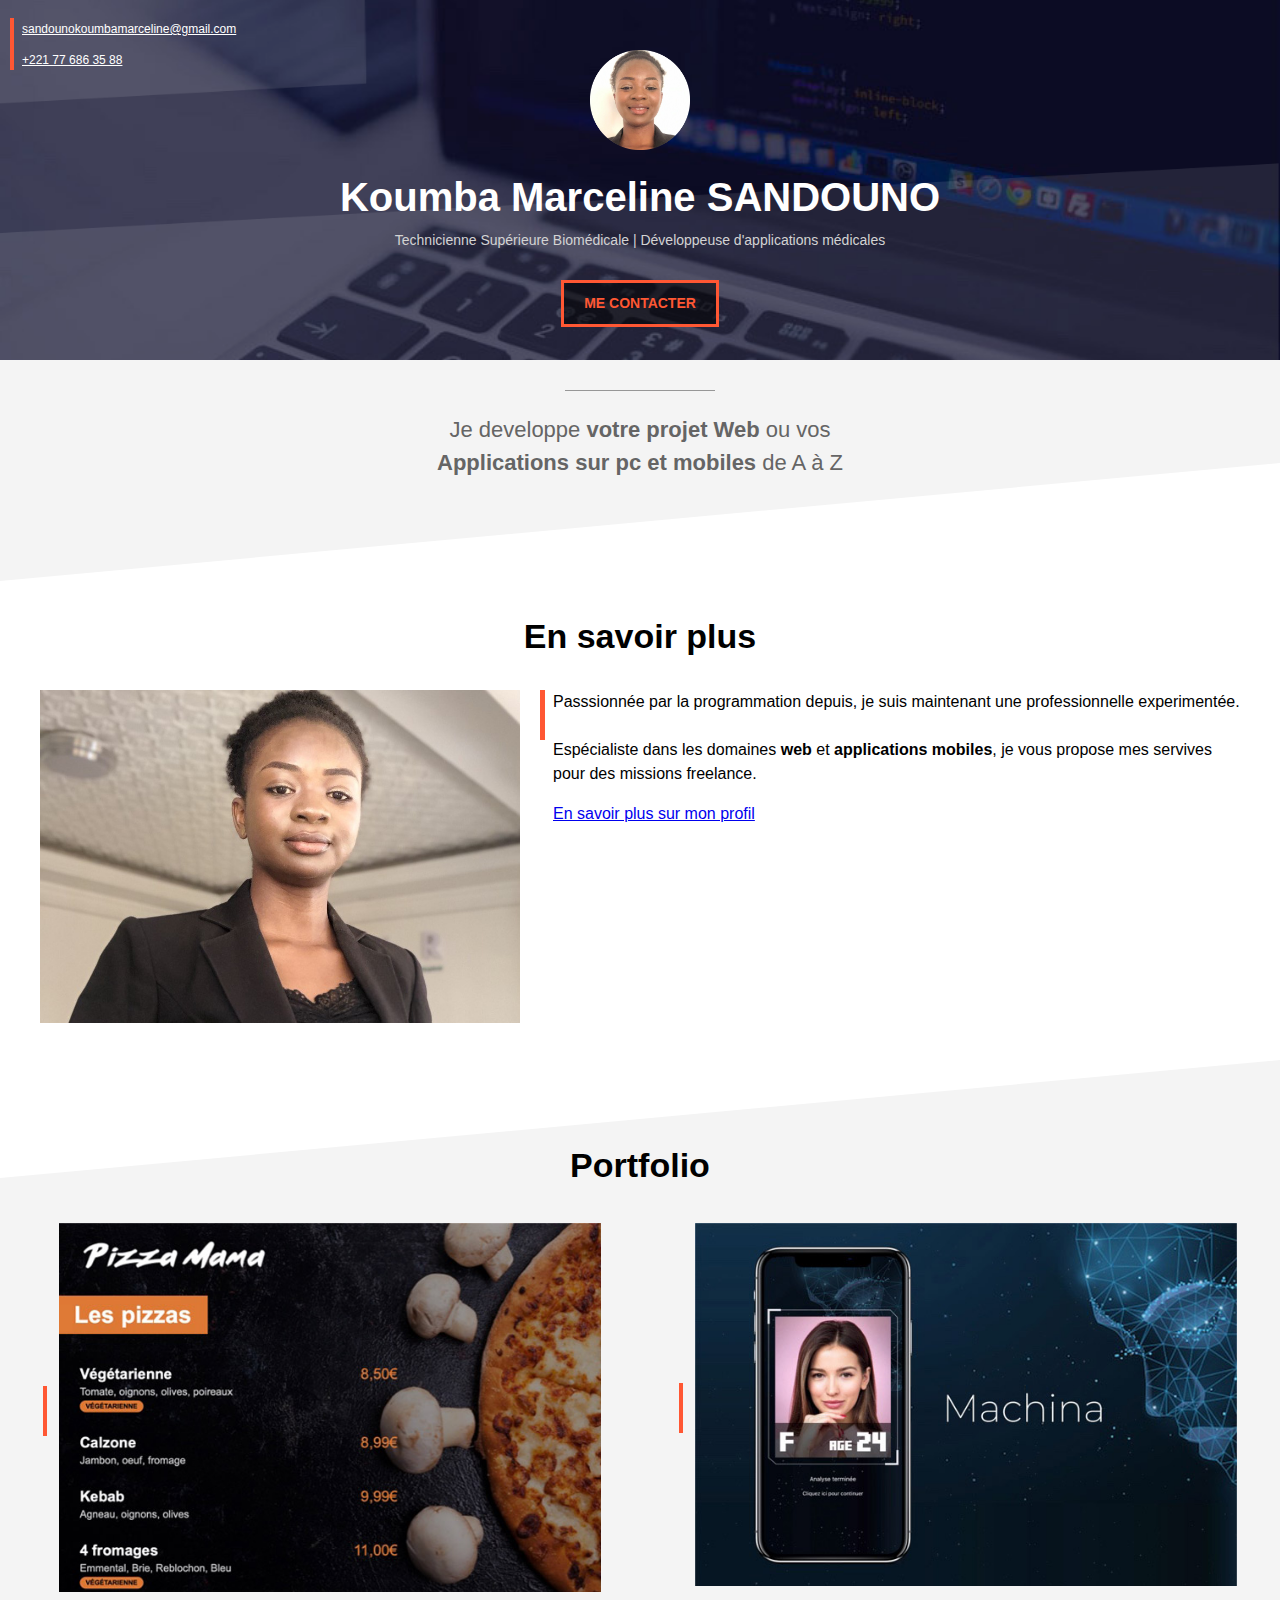
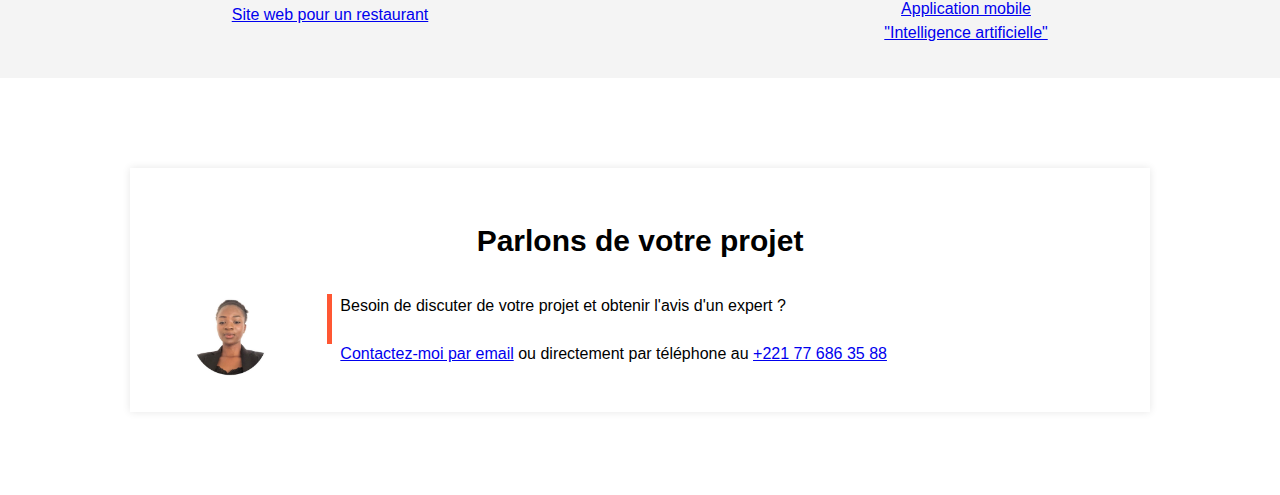
<file: index.html>
<!DOCTYPE html>
<html lang="fr">
<head>
    <meta charset="UTF-8">
    <meta name="viewport" content="width=device-width, initial-scale=1.0">
    <title>Koumba Marceline SANDOUNO</title>
    <link rel="stylesheet" href="style.css">
</head>
<body>
    <!-- COUVERTURE -->
    <div class="cover">
        <img class="cover_profile" src="profile.png" alt="Photo_de_profile">
        <h1>Koumba Marceline SANDOUNO</h1>
        <p>Technicienne Supérieure Biomédicale | Développeuse d'applications médicales</p>
        <div style="text-align: center;">
             <a class="contact" href="mailto:sandounokoumbamarceline@gmail.com?subject=Contact%20depuis%20koumabamarcelinesandouno.com">ME CONTACTER</a>
         </div>
        <div class="cover_contact">
            <p><a href="mailto:sandounokoumbamarceline@gmail.com?subject=Contact%20depuis%20koumabamarcelinesandouno.com">sandounokoumbamarceline@gmail.com</a></p>
            <p><a href="tel:+221 77 686 35 88">+221 77 686 35 88</a></p>
        </div>
    </div>
    <!-- SECTION GRISE 1-->
    <div class="section_grise1 section">
        <div class="separateur"></div>
        <p class="">Je developpe <strong>votre projet Web</strong> ou vos <strong>Applications sur pc et mobiles</strong> de A à Z</p>
    </div>
    <!-- SECTION BLANCHE-->
    <div class="section">
        <h2>En savoir plus</h2>
        <img src="profile2.jpg" class="col40"/>
        <div class="col60 float-right"style="padding-left: 20px; ">
            <div class="texte-vertical-ligne">
                <p>Passsionnée par la programmation depuis, je suis maintenant une professionnelle experimentée. <br><br>
                Espécialiste dans les domaines <b>web</b> et <b>applications mobiles</b>, je vous propose mes servives pour des missions freelance.</p>  
                <a href="https://www.linkedin.com/in/koumba" target="_blank">En savoir plus sur mon profil</a>
            </div>
        </div>
    </div>
     <!-- SECTION GRISE 2-->
     <div class="section_grise2 section">
        <h2>Portfolio</h2>
        <table class="project" style="display:inline-block;">
             <tr>
                <td><div class="barre-verticale"></div></td>
                <td style="width:100%;" ><a href="portfolio_site_restaurant.html"><img  style="width:100%;" src="project1small.jpg"></a></td>
            </tr>
            <tr>
                <td></td>
                <td align="center"><a href="portfolio_site_restaurant.html">Site web pour un restaurant</a></td>
                </tr>
        </table>
        <table class="project float-right">
            <tr>
                <td><div class="barre-verticale"></div></td>
                <td style="width:100%;" ><a href="portfolio_site_application_mobile"><img   style="width:100%;" src="project2small.jpg"></a></td>
            </tr>
            <tr>
                <td></td>
                <td align="center"><a href="portfolio_site_application_mobile">Application mobile<br>"Intelligence artificielle"</a></td>
            </tr>   
        </table>
    </div>
     <!-- SECTION BLANCHE-->
     <div class="section">
      <iframe src="contact_frame.html" scrolling="no"/>
    </div>
</body>
</html>
</file>
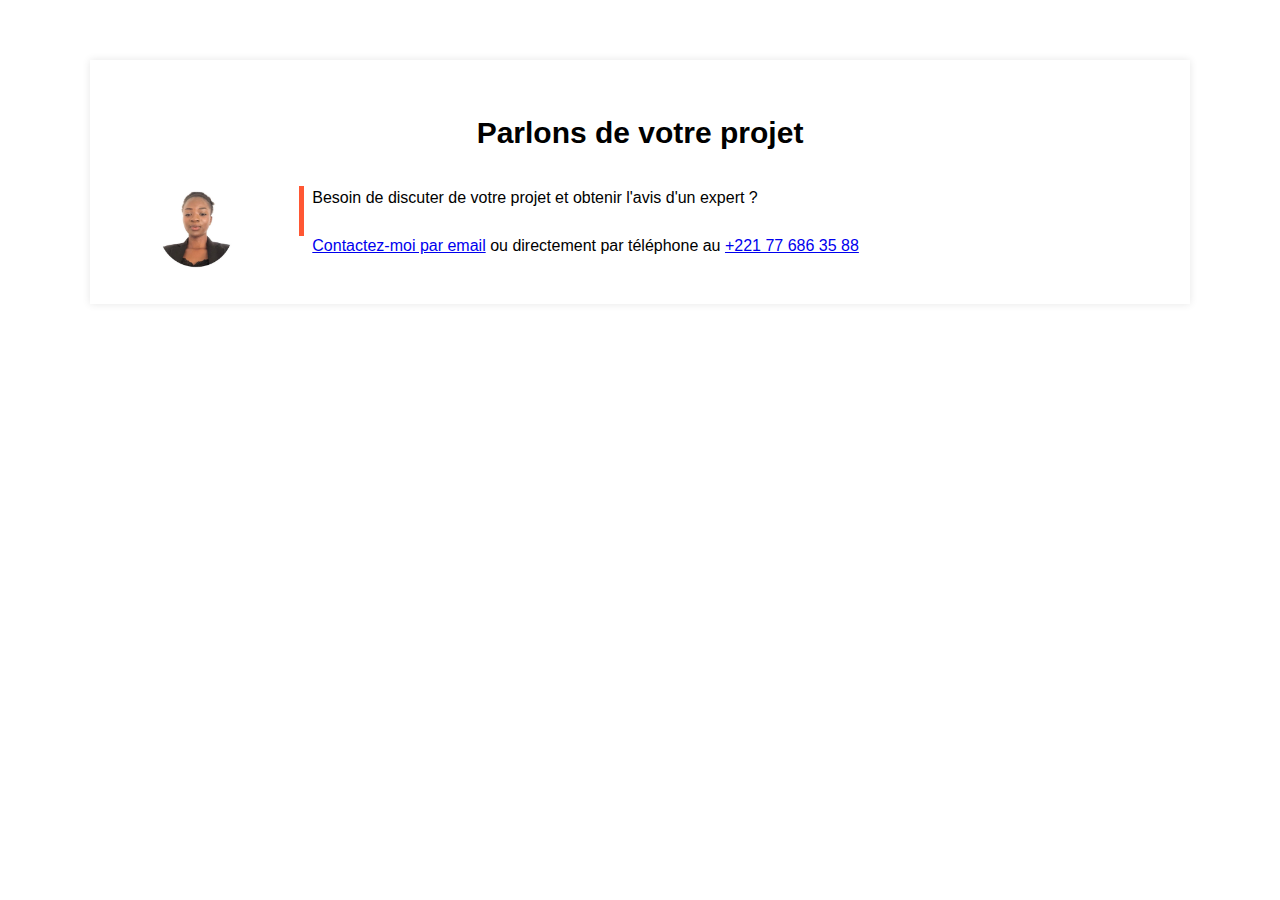
<file: contact_frame.html>
<!DOCTYPE html>
<html lang="en">
<head>
    <meta charset="UTF-8">
    <meta name="viewport" content="width=device-width, initial-scale=1.0">
    <link rel="stylesheet" href="style.css">
</head>
<body>
    <div class="section">
        <div class="separateur display_mobile" style="margin-bottom: 9px;"></div>
        <div class="frame">
            <p class="frame_title">Parlons de votre projet</p>
            <table style="width: 100%;">
                <tr>
                    <td valign="top" align="center"><img src="profile.jpg">
                    <td> 
                        <div class="texte-vertical-ligne" style="margin-left: 20px;">
                        <p>
                            Besoin de discuter de votre projet et obtenir l'avis d'un expert ?
                            <br><br>
                            <a href="mailto:sandounokoumbamarceline@gmail.com?subject=Discution%20sur%20un%20project">Contactez-moi par email</a> ou directement par téléphone au 
                            <a  style="text-align: center;" href="tel:+221 77 686 35 88">+221 77 686 35 88</a>
                        </p>
                        </div> 
                    </td>
                </tr>
            </table> 
        </div>
    </div>
</body>
</html>
</file>
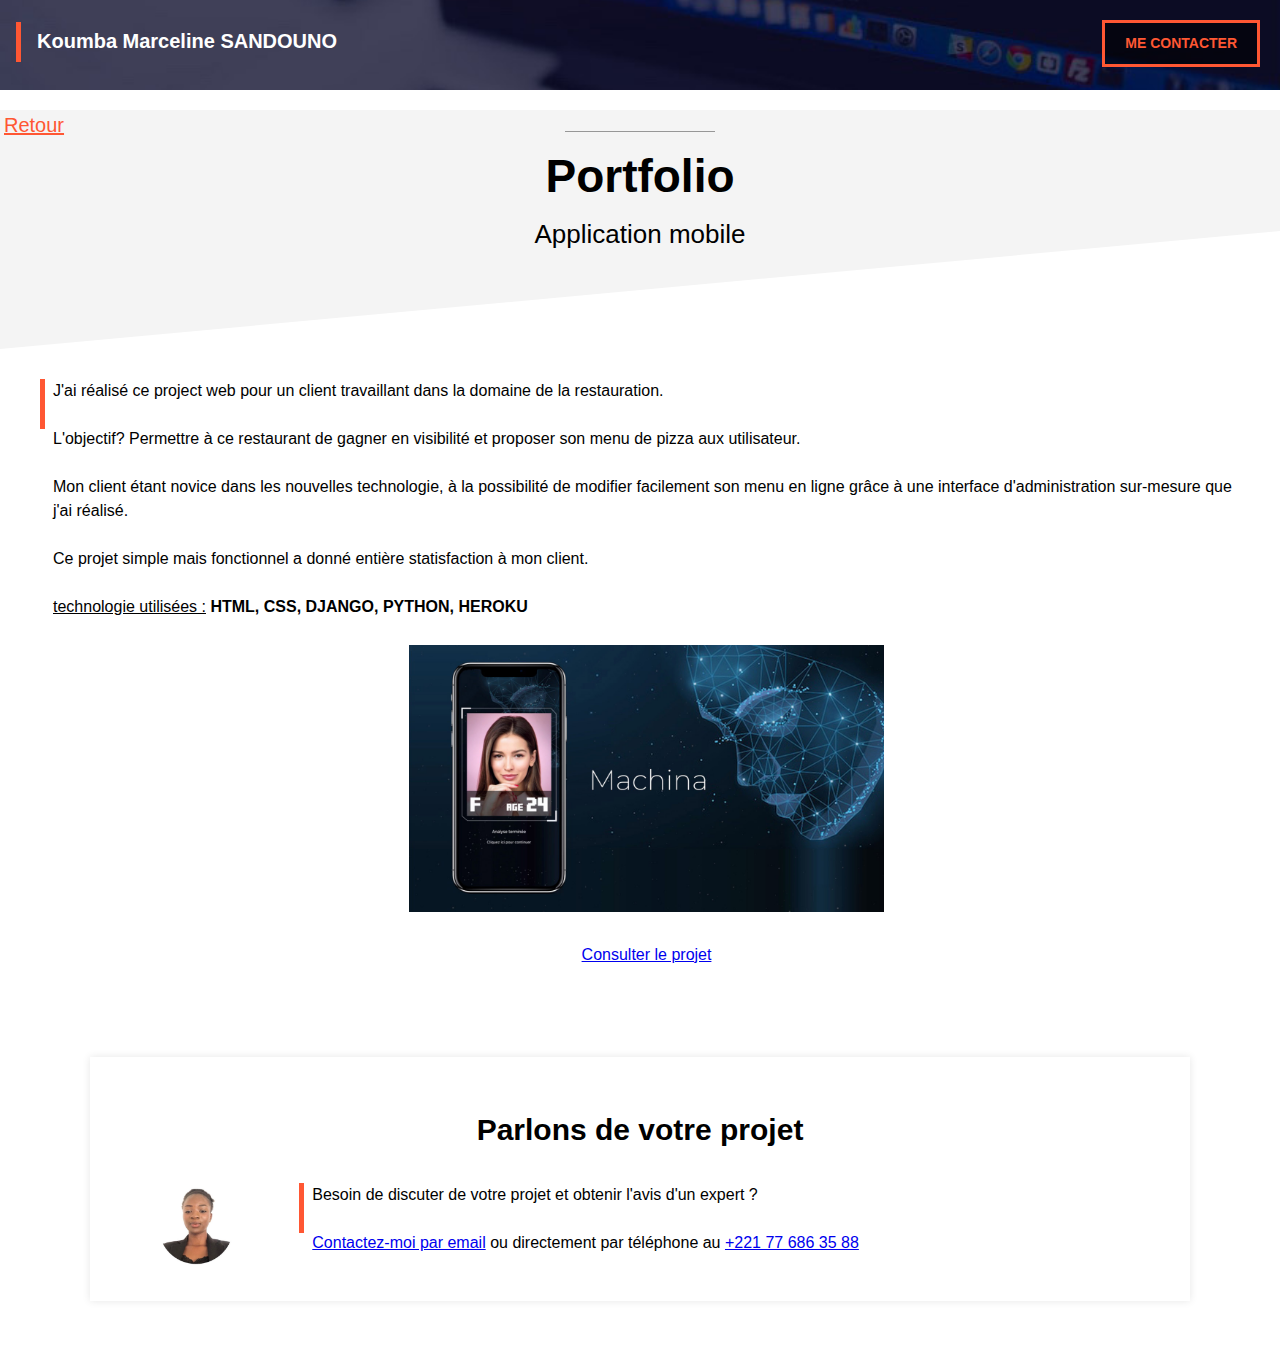
<file: portfolio_site_application_mobile.html>
<!DOCTYPE html>
<html lang="en">
<head>
    <meta charset="UTF-8">
    <meta name="viewport" content="width=device-width, initial-scale=1.0">
    <title>Application mobile</title>
    <link rel="stylesheet" href="style.css">
</head>
<body>
    
    <!--HEADER-->
    <div class="portofolio_header">
        <div class="texte-vertical-ligne"
            style="margin-left: 16px; margin-top: 22px; height: 40px;" >
            <p class="portfolio_header_title">Koumba Marceline SANDOUNO</p>
        </div>
        <a class="contact" style="position: absolute; right: 20px; top: 5px;"
        href="mailto:sandounokoumbamarceline@gmail.com?subject=Contact%20depuis%20koumabamarcelinesandouno.com">ME CONTACTER</a>
    </div>
     <!--SECTION GRISE TITRE-->
     <div class="section_grise1" style="margin-top: 20px;">
        <a class="portfolio_back" href="index.html">Retour</a>
        <div class="separateur" style="margin-top: -9px;"></div>
        <h1> Portfolio</h1>
        <h2>Application mobile</h2>
    </div>
     <!--SECTION CONTENU-->
    <div class="section">
        <div class="texte-vertical-ligne">
        <p class="contenu"> 
            J'ai réalisé ce project web pour un client travaillant dans la domaine de la restauration. <br><br>
            L'objectif? Permettre à ce restaurant de gagner en visibilité et proposer son menu de pizza aux utilisateur. <br><br>
            Mon client étant novice dans les nouvelles technologie, à la possibilité de modifier facilement son menu en ligne grâce
            à une interface d'administration sur-mesure que j'ai réalisé. <br><br>
            Ce projet simple mais fonctionnel a donné entière statisfaction à mon client. <br><br>
            <u>technologie utilisées :</u><b> HTML, CSS, DJANGO, PYTHON, HEROKU</b>
        </p>
        <div style="text-align: center;">
            <img class="project_img" src="project2.jpg">
            <br><br>
            <a href="#">Consulter le projet</a>
        </div>
    </div>
    </div>
     <!--FRAME-->
        <iframe src="contact_frame.html" scrolling="no"/>
</body>
</html>
</file>
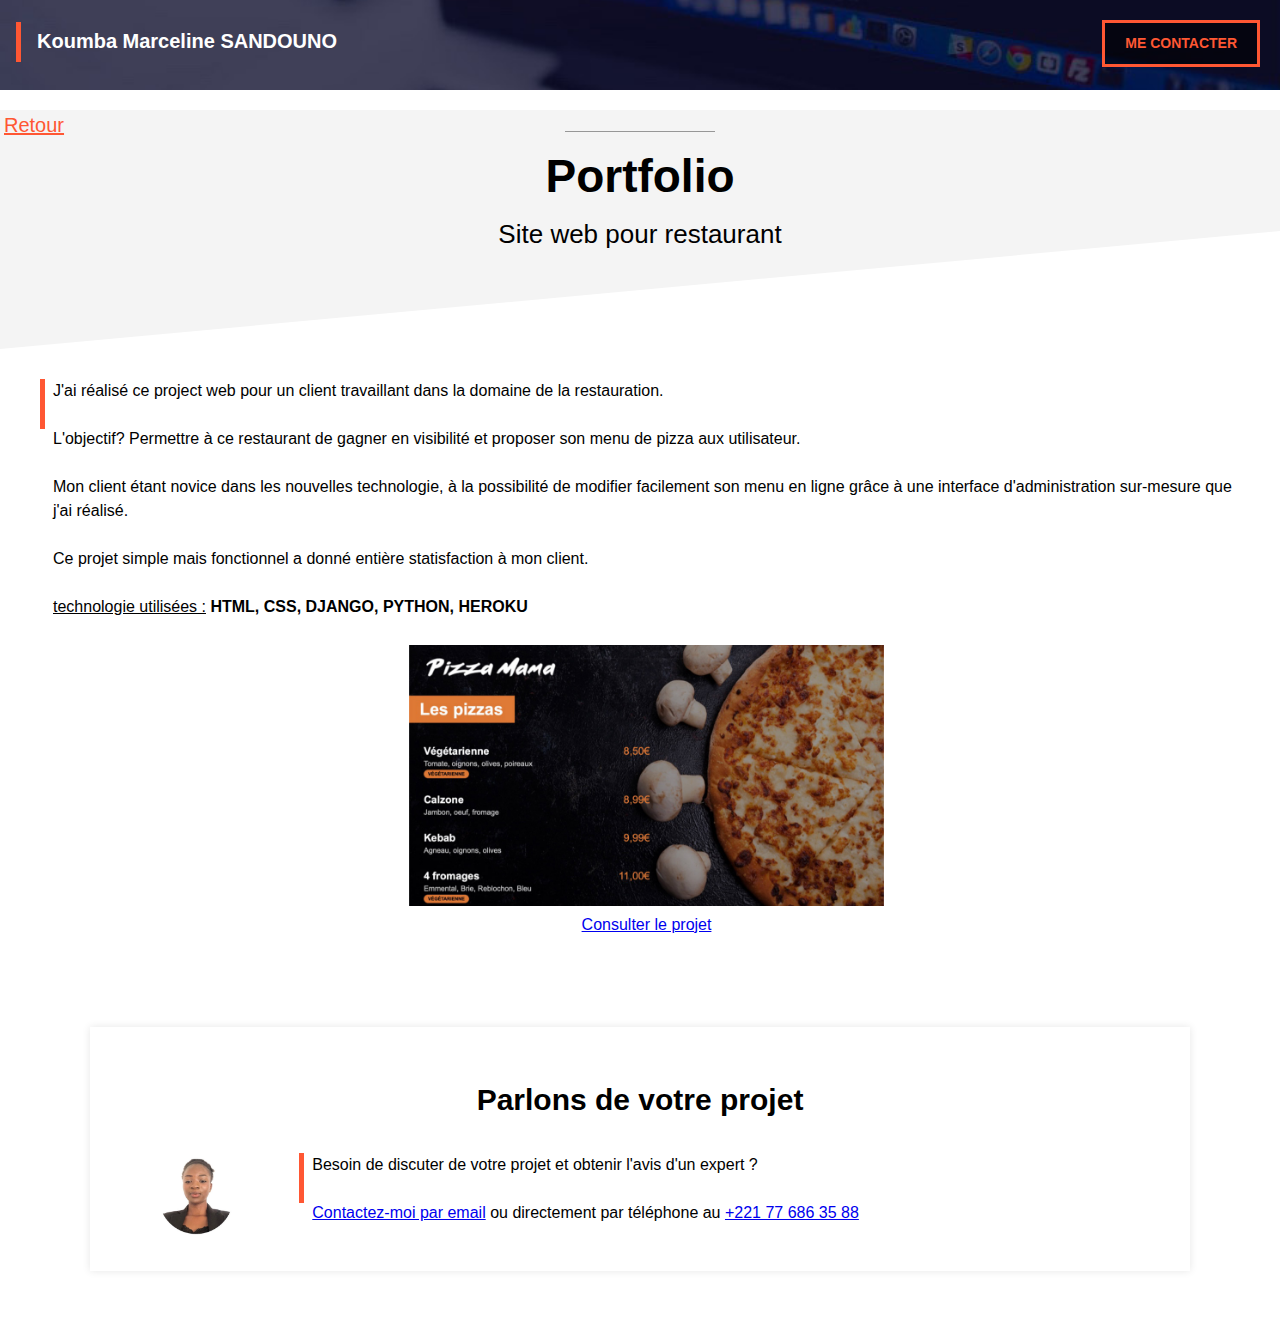
<file: portfolio_site_restaurant.html>
<!DOCTYPE html>
<html lang="en">
<head>
    <meta charset="UTF-8">
    <meta name="viewport" content="width=device-width, initial-scale=1.0">
    <title>Site web de restaurant</title>
    <link rel="stylesheet" href="style.css">
</head>
<body>
    
    <!--HEADER-->
    <div class="portofolio_header">
        <div class="texte-vertical-ligne"
            style="margin-left: 16px; margin-top: 22px; height: 40px;" >
            <p class="portfolio_header_title">Koumba Marceline SANDOUNO</p>
        </div>
        <a class="contact" style=" position: absolute; right: 20px; top: 5px;"
        href="mailto:sandounokoumbamarceline@gmail.com?subject=Contact%20depuis%20koumabamarcelinesandouno.com">ME CONTACTER</a>
    </div>
     <!--SECTION GRISE TITRE-->
     <div class="section_grise1" style="margin-top: 20px;">
        <a class="portfolio_back" href="index.html">Retour</a>
        <div class="separateur" style="margin-top: -9px;"></div>
        <h1> Portfolio</h1>
        <h2>Site web pour restaurant</h2>
       
    </div>
     <!--SECTION CONTENU-->
    <div class="section">
        <div class="texte-vertical-ligne">
        <p class="contenu"> 
            J'ai réalisé ce project web pour un client travaillant dans la domaine de la restauration. <br><br>
            L'objectif? Permettre à ce restaurant de gagner en visibilité et proposer son menu de pizza aux utilisateur. <br><br>
            Mon client étant novice dans les nouvelles technologie, à la possibilité de modifier facilement son menu en ligne grâce
            à une interface d'administration sur-mesure que j'ai réalisé. <br><br>
            Ce projet simple mais fonctionnel a donné entière statisfaction à mon client. <br><br>
            <u>technologie utilisées :</u><b> HTML, CSS, DJANGO, PYTHON, HEROKU</b>
        </p>
        <div style="text-align: center;">
            <img class="project_img" src="project1.jpg">
            <br>
            <a href="#">Consulter le projet</a>
        </div>
    </div>
    </div>
     <!--FRAME-->
        <iframe src="contact_frame.html" scrolling="no">
</body>
</html>
</file>
<file: style.css>
* {
    box-sizing: border-box;
}

:root {
    --color1: #FF5733;
    --color2: #F4F4F4;
}
body {
    margin: 0;
    font-family: Arial;
    line-height: 1.5;
}
iframe {
    width: 100%;
    border: none;
    height: 350px;
}
div.cover {
    background: url(cover_overlay.png) no-repeat center/100% 100%,url(cover.jpg) no-repeat center/cover;
    height: 360px;

}
img.cover_profile{
    height: 100px;
    position: relative;
    left: 50%;
    margin-left: -50px;
    margin-top: 50px;
}
h1 {
    color: white;
    text-align: center;
    font-size: 40px;
    margin-top: 10px;
    margin-bottom: 0px;
}
div.cover p {
    color: lightgray;
    text-align: center;
    margin-top: 3px;
    font-size: 14px;

}
div.cover_contact {
    position: absolute;
    top: 18px;
    left: 10px;
    border-left: 4px solid var(--color1);
    padding-left: 8px;
}
div.cover_contact p {
    text-align: left;
    margin-top: 0px;
    margin-bottom: 0px;
}
div.cover_contact p:first-child {
    margin-bottom: 10px;
}
div.cover_contact a {
    color: white;
    font-size: 12px;
}

a.contact {
    background-color: #0000008E;
    display: inline-block;
    padding: 10px 20px;
    font-weight: bold ;
    color: var(--color1);
    text-decoration: none;
    border: 3px solid var(--color1);
    margin-top: 15px;
    font-size: 14px;
}
p.contact a:hover{
    color: white;
    border: white;
}
.section {
    padding-left: 40px;
    padding-right: 40px;
    padding-top: 30px;
    padding-bottom: 30px;
    overflow: auto;
}

div.section_grise1 {
    background: url(triangle2white.svg) no-repeat center bottom/100%;
    background-color: var(--color2);
    padding-bottom: 80px;
}  
div.section_grise2 {
    background: url(triangle1white.svg) no-repeat center top/100%;
    background-color: var(--color2);
    padding-top: 80px;
}
h2 {
    text-align: center;
    font-size: 34px;
    margin-top: 0px;
}
div.separateur {
    height: 1px;
    width: 150px;
    background-color: #979797;
    position: relative;
    left: 50%;
    margin-left: -75px;
}
div.section_grise1 p{
    text-align: center;
    font-size: 22px;
    color: #656565;
    max-width: 450px;
    margin-left: auto;
    margin-right: auto;
}
.col40 {
    width: 40%;
}
.col60 {
    width: 60%;
}
.float-right {
    float: right;
}
div.texte-vertical-ligne {
    border-left: 5px solid var(--color1);
    padding-left: 8px;
    height: 50px;
    display: inline-block;
}
div.texte-vertical-ligne p {
    margin-top:0px;
}
div.barre-verticale {
    height: 50px;
    width: 4px;
    background-color: var(--color1);
    margin-right: 8px;
}
.project {
    width: 47%;
    
}
div.frame {
    margin: 30px 50px;
    padding: 20px 30px;
    background-color: white;
    box-shadow: 0px 0px 8px rgba(0, 0, 0, 0.1);
}
p.frame_title {
    text-align: center; 
    font-size: 30px;
    margin-top: 30px;
    margin-bottom: 5px;
    font-weight: bold;
}
div.frame img{
    width: 100px;
    padding-right: 5px;
}
/*PORTFOLIO  */
.portofolio_header {
    height: 90px;
    background:url(cover.jpg) no-repeat center/cover;
    position: relative;
}
.portfolio_header_title {
    color: white;
    font-size: 20px;
    font-weight: bold;
    padding-top: 4px;
    padding-left: 8px;
}
div.section_grise1 h1 {
    color: black;
    font-size: 46px;
}
div.section_grise1 h2{
    font-size: 26px;
    font-weight: normal;
    line-height: 1;
    padding-top: 10px;
}
a.portfolio_back {
    color: var(--color1);
    text-align: left;
    font-size: 20px;
    margin: 4px;
    
}
img.project_img {
    width: 70%;
    max-width: 475px;
    margin-top: 10px;
}
.display_mobile{
    display: none;
}
  /* RESPONSIVE DESIGN For mobile phones */
@media only screen and (max-width: 767px){
    img.cover_profile{
        height: 80px;
        margin-top: 75px;
    }
    h1 {
        font-size: 22px;
        margin-top: 4px;
        margin-bottom: 0px;
    }
    div.cover p {
        margin-top: 2px;
        font-size: 12px;
    } 
    .section {
        padding-left: 20px;
        padding-right: 20px;
    }
    
    div.section_grise1 {
        padding-bottom: 40px;
    } 
    h2 {
        font-size: 25px;
    } 
    .col40 {
        width: 100%;
    }
    .col60 {
        width: 100%;
    }
    .float-right {
        float: none;
    }
    .project {
        width: 100%;
        margin-bottom: 20px;
    }
    div.frame {
        margin: 0px 0px;
        padding: 0px 0px;
        box-shadow: none;
    }
    p.frame_title {
        font-size: 25px;
    }
    div.frame img{
        width: 70px;
    }
    /*PORTFOLIO  Mobile  */
    .portfolio_header_title {
        font-size: 13px;
        padding-top: 9px;
        padding-left: 4px;
    }
    a.contact {
        padding: 5px 10px;
        margin-top: 19px;
        font-size: 10px;
    }
    div.section_grise1 h1 {
        font-size: 36px;
    }
    div.section_grise1 h2{
        font-size: 18px;
        line-height: 0.5;
    }
    a.portfolio_back {
        font-size: 16px;
        
    }
    img.project_img {
        width: 100%;
    }
    .display_mobile{
        display: block;
    }
}
</file>
